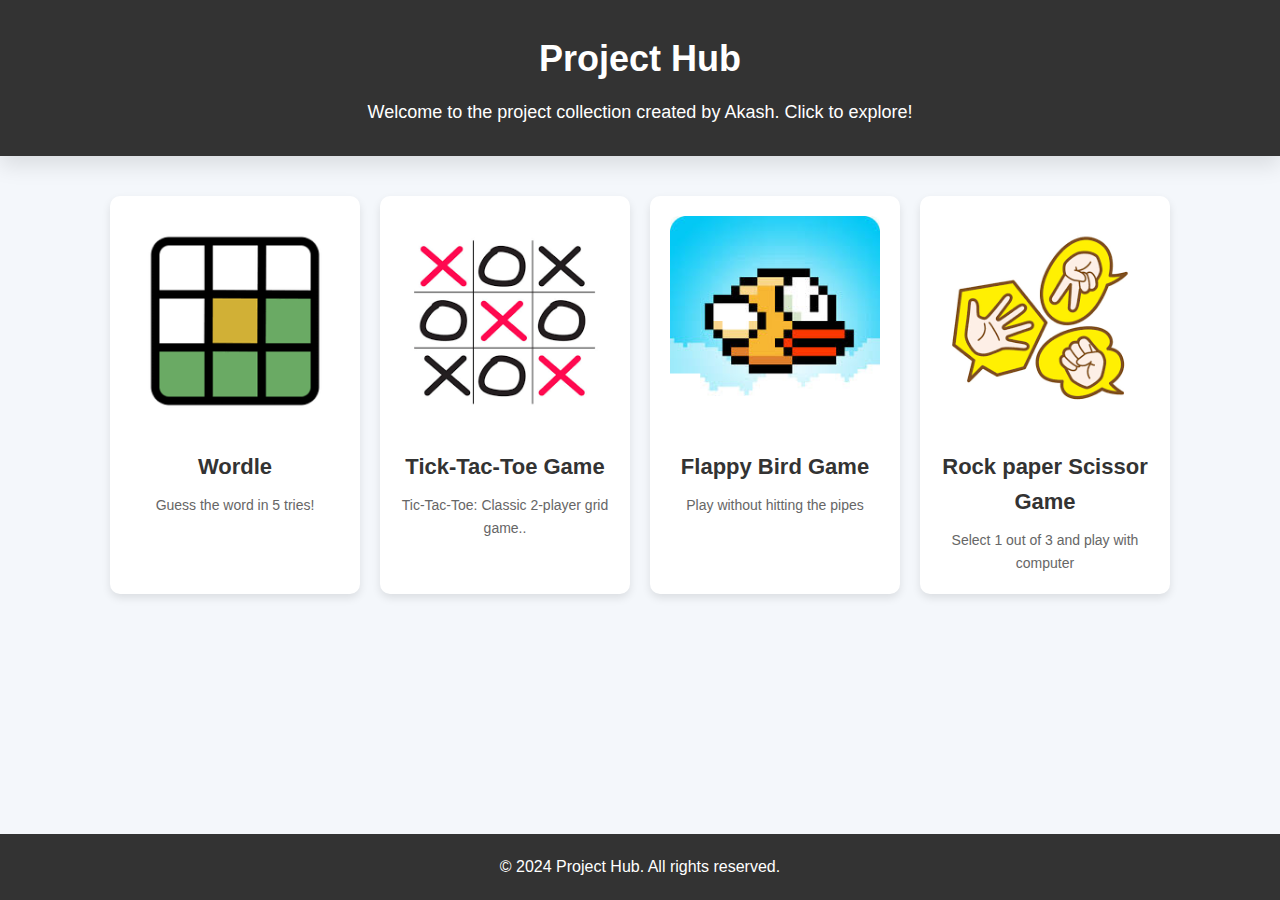
<file: index.html>
<!DOCTYPE html>
<html lang="en">

<head>
    <meta charset="UTF-8">
    <meta name="viewport" content="width=device-width, initial-scale=1.0">
    <title>Game Hub</title>
    <style>
        * {
            margin: 0;
            padding: 0;
            box-sizing: border-box;
        }

        body {
            font-family: 'Arial', sans-serif;
            background-color: #f4f7fb;
            color: #333;
            line-height: 1.6;
            height: 100vh;
        }

        header {
            background-color: #333;
            color: white;
            padding: 30px 20px;
            text-align: center;
            box-shadow: 0px 10px 20px rgba(0, 0, 0, 0.1);
        }

        header h1 {
            font-size: 36px;
            margin-bottom: 10px;
        }

        header p {
            font-size: 18px;
        }

        .game-list {
            display: flex;
            justify-content: center;
            gap: 20px;
            margin-top: 40px;
        }

        .game-card {
            background-color: #ffffff;
            border-radius: 10px;
            box-shadow: 0 4px 8px rgba(0, 0, 0, 0.1);
            width: 250px;
            text-align: center;
            padding: 20px;
            transition: transform 0.3s ease, box-shadow 0.3s ease;
            cursor: pointer;
            text-decoration: none;
            color: inherit;
            box-sizing: border-box;
        }

        .game-card:hover {
            transform: translateY(-10px);
            box-shadow: 0 6px 12px rgba(0, 0, 0, 0.2);
        }

        .game-card img {
            width: 100%;
            height: auto;
            border-radius: 8px;
            margin-bottom: 15px;
        }

        .game-card h2 {
            font-size: 22px;
            margin-bottom: 10px;
            color: #333;
        }

        .game-card p {
            font-size: 14px;
            color: #666;
        }

        .game-card:hover h2 {
            color: #AF40FF;
        }

        footer {
            text-align: center;
            padding: 20px;
            background-color: #333;
            color: white;
            margin-top: 40px;
            position: absolute;
            bottom: 0;
            width: 100%;
        }
        @media (max-width: 768px) {
            header h1 {
                font-size: 28px;
            }

            .game-list {
                flex-direction: column;
                align-items: center;
            }

            .game-card {
                width: 80%;
                max-width: 300px;
            }
            footer{
                position: relative;
                bottom: 0px;
            }
        }

        @media (max-width: 480px) {
            header h1 {
                font-size: 24px;
            }

            header p {
                font-size: 16px;
            }

            .game-card h2 {
                font-size: 18px;
            }

            .game-card p {
                font-size: 12px;
            }
        }


    </style>    
</head>

<body>
    <header>
        <h1>Project Hub</h1>
        <p>Welcome to the project collection created by Akash. Click to explore!</p>
    </header>

    <section class="game-list">
        <div class="game-card" onclick="window.location.href='wordle.html'">
            <img src="static/Wordle.png" alt="Wordle Game" class="game-image">
            <h2>Wordle</h2>
            <p>Guess the word in 5 tries!</p>
        </div>
        <div class="game-card" onclick="window.location.href='Tic-Tac-Toe.html'">
            <img src="static/Tick-Tac-Toe.png" alt="Tic-Tac-Toe Game" class="game-image">
            <h2>Tick-Tac-Toe Game</h2>
            <p>Tic-Tac-Toe: Classic 2-player grid game..</p>
        </div>
        <div class="game-card" onclick="window.location.href='flappy-bird.html'">
            <img src="static/flappybird.png" alt="Flappy Bird Game" class="game-image">
            <h2>Flappy Bird Game</h2>
            <p>Play without hitting the pipes</p>
        </div>
        <div class="game-card" onclick="window.location.href='rock-paper-scissor.html'">
            <img src="static/rockpaperscissor.png" alt="Rock paper scisssor Game" class="game-image">
            <h2>Rock paper Scissor Game</h2>
            <p>Select 1 out of 3 and play with computer</p>
        </div>
    </section>

    <footer>
        <p>&copy; 2024 Project Hub. All rights reserved.</p>
    </footer>
</body>

</html>
</file>
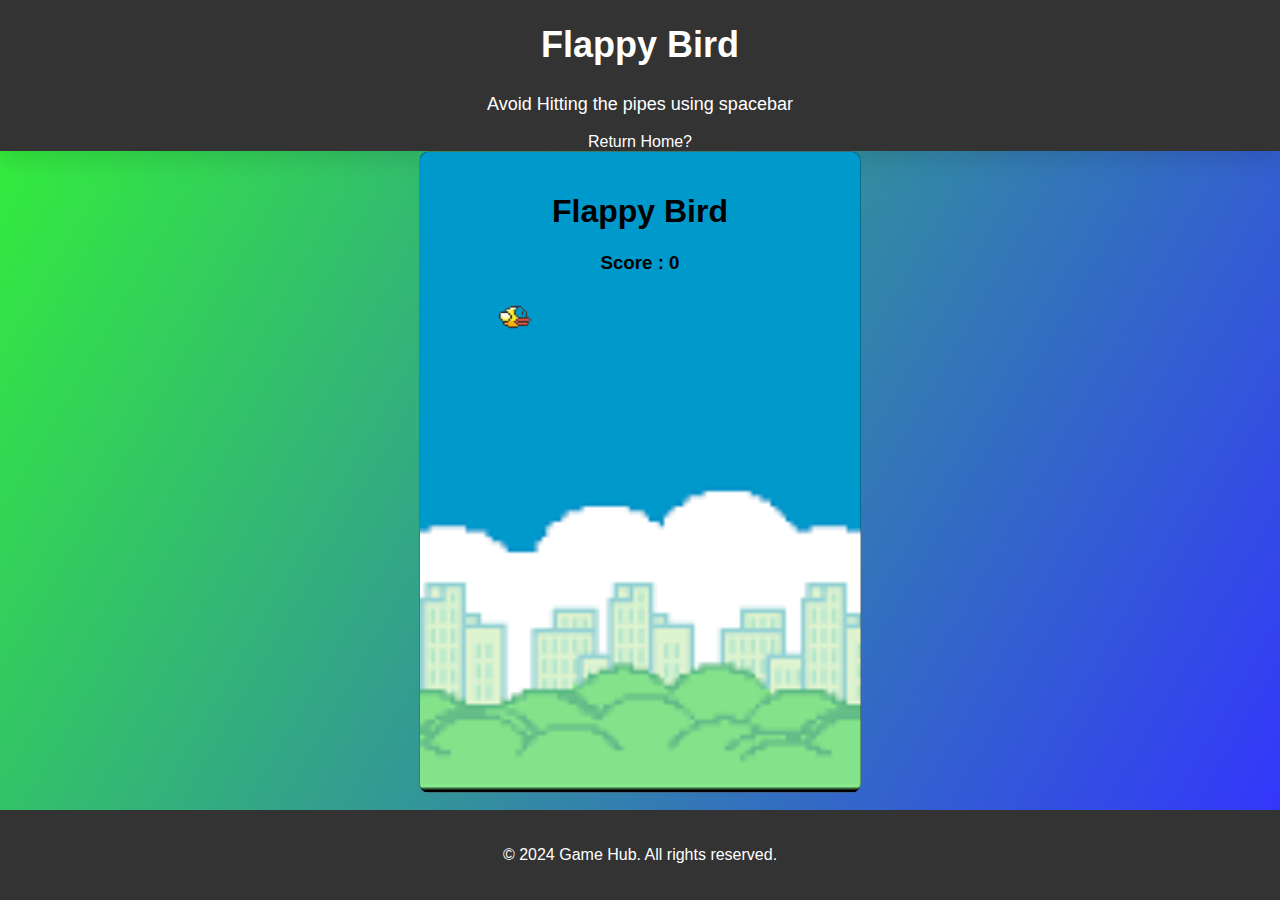
<file: flappy-bird.html>
<!DOCTYPE html>
<html lang="en">
<head>
    <meta charset="UTF-8">
    <meta name="viewport" content="width=device-width, initial-scale=1.0">
    <title>Flappy Bird</title>
    <link rel="stylesheet" href="style.css">
    <style>
        body {
            height: 96vh;
            width: 100%;
            display: flex;
            align-items: center;
            justify-content: center;
            text-align: center;
            margin: 0;
            padding: 0;
        }

        #drawboard {
            margin-top: 80px;
            height: 600px;
            width: 400px;
            background-image: url(static/flappybg.png);
            background-repeat: no-repeat;
            background-size: cover;
            position: relative;
            overflow: hidden;
            z-index: 0;
        }

        .bird {
            background-image: url(static/flappypng.png);
            height: 50px;
            width: 50px;
            background-size: contain;
            background-repeat: no-repeat;
            background-color: transparent;
            position: absolute;
            top: 50px; 
            left: 50px;
            z-index: 100;
        }

        .pipeup {
            display: block;
            position: absolute;
            background-color: greenyellow;
            width: 25px;
            overflow: hidden;
            top: 0px;
            border-radius: 0 0 10px 10px;
            z-index: 1;
        }
        .pipedown{
            display: block;
            position: absolute;
            background-color: greenyellow;
            width: 25px;
            overflow: hidden;
            bottom: 0px;
            border-radius: 10px 10px 0 0;
            z-index: 1;
        }
        .contents{
            display: flex;
            position: relative;
            flex-direction: column;
            z-index: 100;
        }
        h3{
            margin: 0;
        }
        .popup{
            display: none;
            align-items: center;
            justify-content: center;
            flex-direction: column;
            position: absolute;
            background-color: rgba(180, 168, 168, 0.514);
            padding: 30px;
            border-radius: 20px;
            transform: translate(0%,20%);
        }
        .popup p{
            margin: 5px;
            font-size: 20px;
            font-weight: 600;
        }
        .button {
            color: rgb(148, 7, 7);
            font-size: 16px;
            background-color: lightgreen;
            font-weight: 600;
            border-radius: 0.5rem;
            padding-left: 2rem;
            padding-right: 2rem;
            padding-top: 0.7rem;
            padding-bottom: 0.7rem;
            cursor: pointer;
            text-align: center;
            align-items: center;
            border: none;
        }

        .button:hover {
            background-color: #8ad857;
        }
    </style>
</head>
<body>
    <header>
        <h1>Flappy Bird</h1>
        <p>Avoid Hitting the pipes using spacebar</p>
        <a href="index.html">Return Home?</a>
    </header>
    <div id="drawboard">
        <div class="contents">
            <h1>Flappy Bird</h1>
            <h3 id="message">Score : 0</h3>
            <div class="bird" id="bird"></div>
        </div>
    </div>
    <div class="popup" id="popup">
    <p>Game Over!!!</p> 
    <p id="scoreboard"></p>
    <p><a href="flappy-bird.html"><button class="button" onclick="restart()"> Start Over!!</button></a></p>
    </div>
    <footer>
        <p>&copy; 2024 Game Hub. All rights reserved.</p>
    </footer>
</body>
<script>
    let bird = document.getElementById("bird");
    let drawboard = document.querySelector('#drawboard');
    let gravity = 10 ;
    let birdTop = 50;
    let flappower = -50;
    let pipepos = 450;
    let pipemove = 5;
    let pipes = [];
    let gameover = false; 
    let score = 0;

    function fall() {
        birdTop += gravity;
        if (birdTop > drawboard.offsetHeight - bird.offsetHeight) {
            birdTop = drawboard.offsetHeight - bird.offsetHeight;
            gameover = true;
        }
        bird.style.top = birdTop + 'px';
    }

    document.addEventListener('keydown', function (event) {
        if (event.key === " " || event.key === "Spacebar") {
            birdTop += flappower;
            if (birdTop < 0) birdTop = 0;
        }
    });

    function createPipe() {
        totalheight = 600;
        pipeheighttop = Math.floor(Math.random() * 500);
        pipeheightbottom = totalheight - (pipeheighttop+100)

        pipeup = document.createElement('div');
        pipeup.classList.add('pipeup');
        pipeup.style.height = pipeheighttop +'px';
        pipeup.style.left = "440px";
        drawboard.appendChild(pipeup)
        
        pipedown = document.createElement('div');
        pipedown.classList.add('pipedown');
        pipedown.style.height = pipeheightbottom + 'px';
        pipedown.style.left = "440px";
        drawboard.appendChild(pipedown)
    }

    function movePipes() {
        let pipeups = document.getElementsByClassName('pipeup');
        let pipedowns = document.getElementsByClassName('pipedown');
        for (let i = 0; i < pipeups.length; i++) {
            let pipeup = pipeups[i];
            let pipedown = pipedowns[i];
            pipeup.style.left = (parseInt(pipeup.style.left) - pipemove) + 'px';
            pipedown.style.left = (parseInt(pipedown.style.left) - pipemove) + 'px';
            if (parseInt(pipeup.style.left) + pipeup.offsetWidth <= 0) {
                pipeup.remove(); 
                pipedown.remove();
            }
        }
    }

    function checkForScoring() {
        iscounted = false;
        scoreElement = document.getElementById('message');
        let firstPipeUp = document.getElementsByClassName('pipeup')[0];
        if (parseInt(firstPipeUp.style.left) + pipeup.offsetWidth <= bird.offsetLeft  && iscounted ==false) {
            score++;
            scoreElement.innerText = 'Score: ' + score;
            iscounted=true;
        }
        scoreboard = document.getElementById('scoreboard');
        scoreboard.innerText = `Your score is : ${score}`;
    }

    function checkcollision() {
            let firstPipeUp = document.getElementsByClassName('pipeup')[0];
            let firstPipeDown = document.getElementsByClassName('pipedown')[0];
            let birdLeft = bird.offsetLeft;
            let birdRight = bird.offsetLeft + bird.offsetWidth;
            let birdTop = parseInt(bird.style.top);
            let birdBottom = birdTop + bird.offsetHeight;
            let pipeUpLeft = parseInt(firstPipeUp.offsetLeft);
            let pipeUpBottom = parseInt(firstPipeUp.style.height) - 10;  // Height of the top pipe
            let valid_area = pipeUpBottom + 110;

            //checking collision
            if (birdRight >= pipeUpLeft && birdLeft <= pipeUpLeft && (birdTop < pipeUpBottom || birdBottom > valid_area)) {
                console.log("Game over");
                gameover = true;
            }

        }
    


    function gameLoop() {
        fall();
        movePipes();
    }

    let gameloopinterval, createpipeinterval, checkscoringinterval, checkcollisioninterval;
    
    function gamerun(){
        clearintervals();
        gameloopinterval = setInterval(() => {
            if (!gameover) {
                gameLoop();
            } else {
                endGame();
            }
        }, 100);

        createpipeinterval = setInterval(() => {
            if (!gameover) {
                createPipe();
            }
        }, 5000);

        setTimeout(() => {
            checkscoringinterval = setInterval(() => {
                if (!gameover) {
                    checkForScoring();
                }
            }, 1000);

            checkcollisioninterval = setInterval(() => {
                if (!gameover) {
                    checkcollision();
                }
            }, 100);
        }, 5000);
    }

    function clearintervals(){
        clearInterval(gameloopinterval);
        clearInterval(createpipeinterval);
        clearInterval(checkscoringinterval);
        clearInterval(checkcollisioninterval);
    }

    function endGame() {
        clearintervals();
        popup = document.getElementById('popup');
        popup.style.display = "flex";

    }
    gamerun();

</script>
</html>
</file>
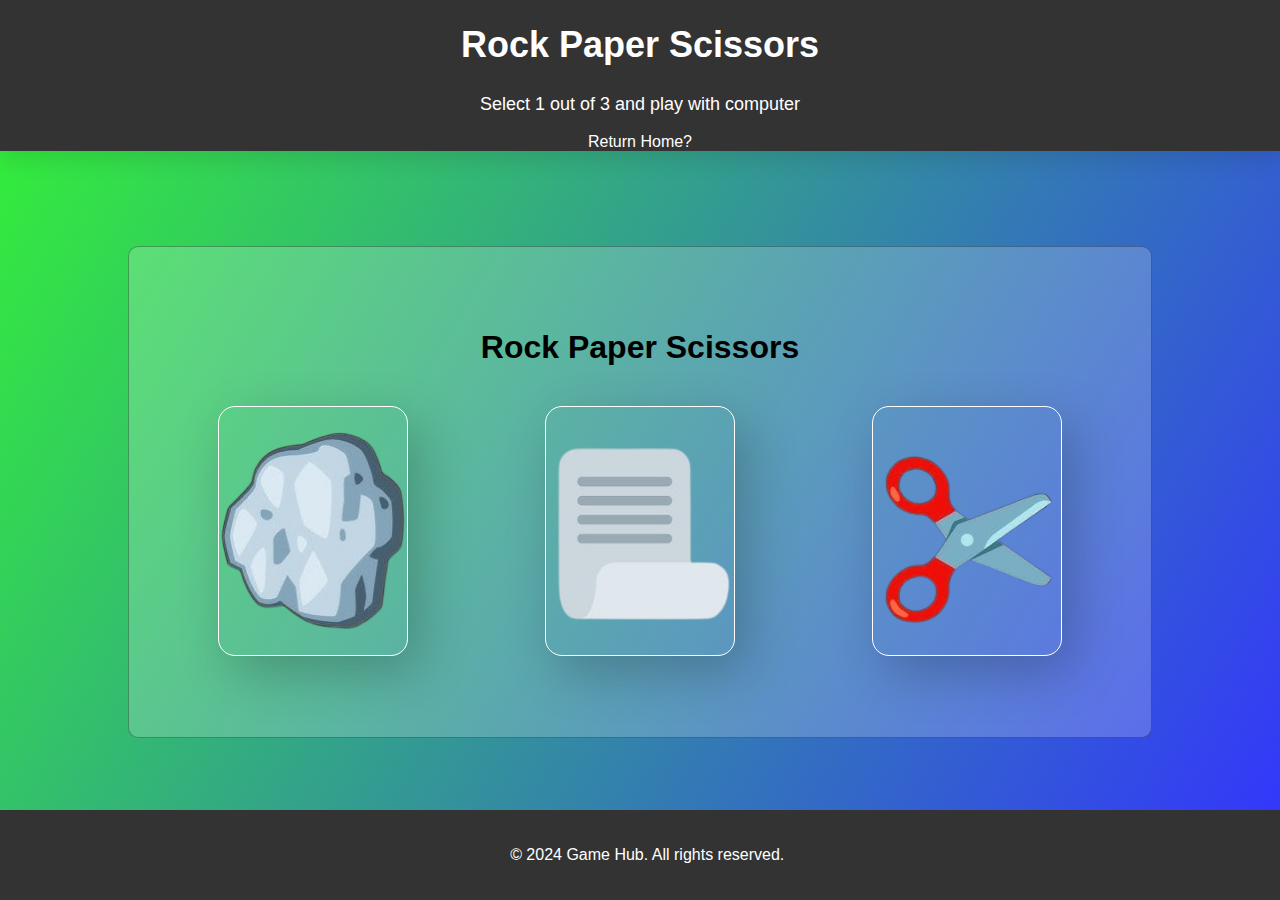
<file: rock-paper-scissor.html>
<!DOCTYPE html>
<html lang="en">
<head>
    <meta charset="UTF-8">
    <meta name="viewport" content="width=device-width, initial-scale=1.0">
    <title>Rock Paper Scissor</title>
    <link rel="stylesheet" href="style.css">
    <style>
        body{
            height: 98vh;
        }
        .card{
            box-sizing: border-box;
            width: 190px;
            height: 250px;
            border: 1px solid white;
            box-shadow: 12px 17px 51px rgba(0, 0, 0, 0.22);
            border-radius: 17px;
            cursor: pointer;
        }
        .choices{
            display: flex;
            align-items: center;
            justify-content: space-around;
            width: 100%;

        }
        #drawboard{
            display: flex;
            align-items: center;
            justify-content: center;
            flex-direction: column;
            height: 450px;
            transform: translate(0%,50%);
            z-index: 1;
            margin: 0 10% 0 10%;
        }
        #drawboard h1{
            margin: 0px;
        }
        #message{
            display: none;
            align-items: center;
            justify-content: center;
            position: absolute;
            flex-direction: column;
            padding: 20px;
            border-radius: 20px;
            background-color: rgba(72, 82, 71, 0.815);
            color: white;
            font-size: 20px;
        }
        button{
            height: 40px;
            width: 130px;
            font-size: 20px;
            background-color: aqua;
            border-radius: 20px;
            cursor: pointer;
        }
        button:hover{
            background-color: rgba(0, 255, 255, 0.712);
        }
        .rock{
            background: url(static/rock.png);
            background-size: contain;
            background-position: center;
            background-repeat: no-repeat;
        }
        .paper{
            background: url(static/paper.png);
            background-size: contain;
            background-position: center;
            background-repeat: no-repeat;
        }
        .scissor{
            background: url(static/scissor.png);
            background-size: contain;
            background-position: center;
            background-repeat: no-repeat;
        }
        .choices button:hover{
            background-color: rgba(250, 235, 215, 0.527);
        }
    </style>
</head>
<body>
    <header>
        <h1>Rock Paper Scissors</h1>
        <p>Select 1 out of 3 and play with computer</p>
        <a href="index.html">Return Home?</a>
    </header>
    <div id="drawboard">
        <h1>Rock Paper Scissors</h1>
        <p id="score" style="font-size: 20px;"></p>
        <div class="choices">
            <button class="card rock" onclick="checkwinner('rock')"></button>
            <button class="card paper" onclick="checkwinner('paper')"></button>
            <button class="card scissor" onclick="checkwinner('scissor')"></button>
        </div>
        <div id="message">
            <p id="urchoice"></p>
            <p id="computerchoice"></p>
            <p id="Result"></p>
            <p><button onclick="closemsg()">Play Again</button></p>

        </div>
    </div>
    <footer>
        <p>&copy; 2024 Game Hub. All rights reserved.</p>
    </footer>
</body>
<script>
    urchoice=document.getElementById('urchoice');
    computerchoice=document.getElementById('computerchoice');
    Result=document.getElementById('Result');
    msg = document.getElementById("message");
    let scorepoint = 0;
    let computerscore = 0;

    function checkwinner(plyrchoice){
        let choices = ['rock','paper','scissor'];
        let randomnumber =Math.floor(Math.random()*3)
        let cmpchoice = choices[randomnumber]
        let playershoice = plyrchoice;
        score = document.getElementById("score");
        if(
            (cmpchoice=='rock' && playershoice=="paper") || 
            (cmpchoice == 'paper' && playershoice == "scissor") ||
            (cmpchoice == 'scissor' && playershoice == "rock")
        ){
            urchoice.innerText = `You Choose : ${playershoice}`;
            computerchoice.innerText = `Computer Choose : ${cmpchoice}`;
            Result.innerText = "Player won";
            msg.style.display="flex";
            scorepoint++;
            score.innerHTML = `Player Score : ${scorepoint}     |      Computer Score : ${computerscore}`
            console.log('Player won')
            console.log(scorepoint);
        }else if(
            (cmpchoice == 'paper' && playershoice == "rock") ||
            (cmpchoice == 'scissor' && playershoice == "paper") ||
            (cmpchoice == 'rock' && playershoice == "scissor")
        ){
            urchoice.innerText = `You Choose : ${playershoice}`;
            computerchoice.innerText = `Computer Choose : ${cmpchoice}`;
            Result.innerText = "Computer won";
            msg.style.display = "flex";
            computerscore++;
            score.innerHTML = `Player Score : ${scorepoint}     |     Computer Score : ${computerscore}`
            console.log("Computer Won")
        }
    }
    function closemsg(){
        msg.style.display = "none";
    }
</script>
</html>
</file>
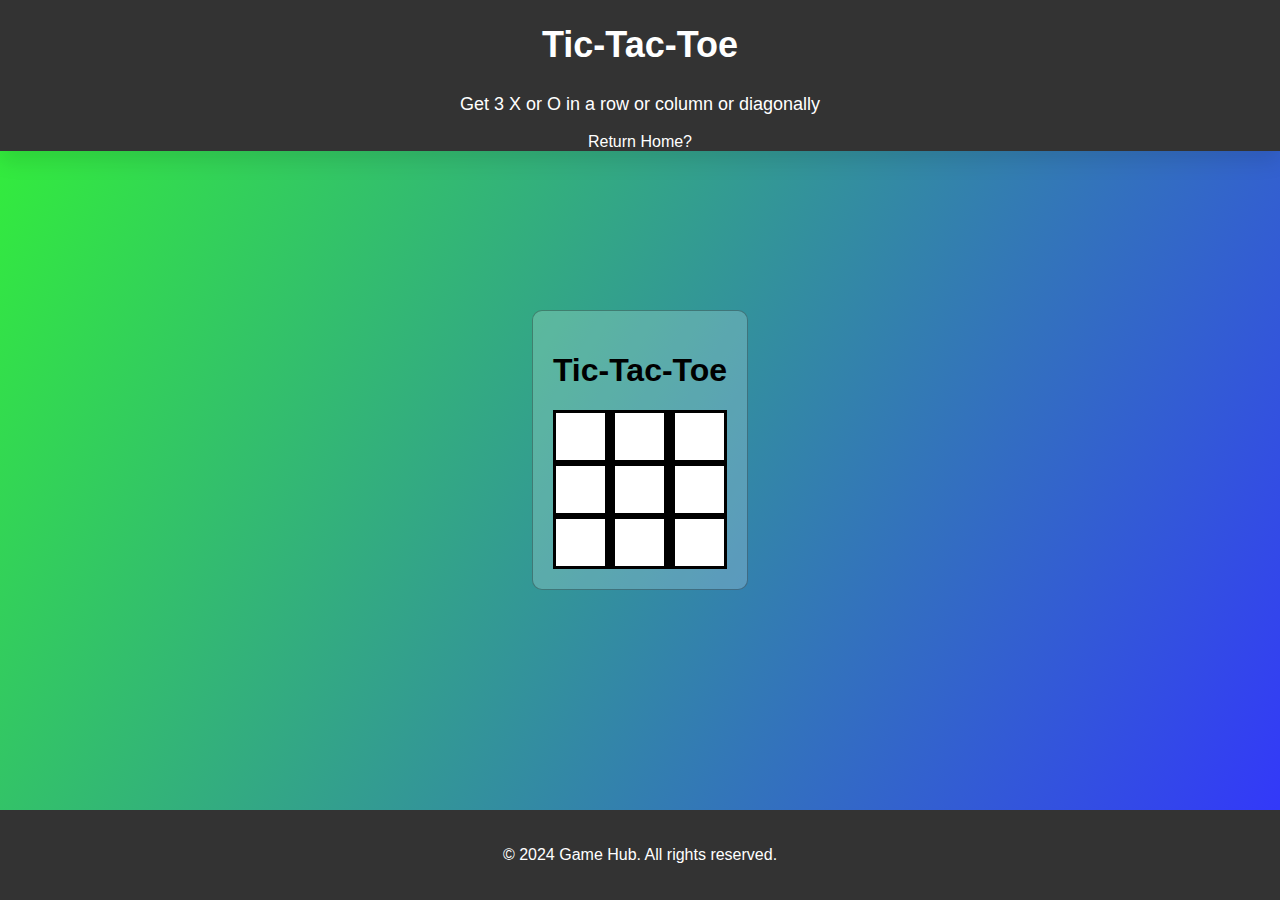
<file: Tic-Tac-Toe.html>
<!DOCTYPE html>
<html lang="en">
<head>
    <meta charset="UTF-8">
    <meta name="viewport" content="width=device-width, initial-scale=1.0">
    <title>Tic Tac Toe</title>
    <link rel="stylesheet" href="style.css">
    <style>
        body{
            height: 100vh;
            display: flex;
            align-items: center;
            justify-content: center;
        }
        input{
            height: 45px;
            width: 45px;
            border:3px solid black;
            font-size: 24px;
            text-align: center;
        }
        .inputs{
            margin: 0;
            padding: 0;
            background-color: black;
        }
        h3{
            text-align: center;
        }
    </style>
</head>
<body>
    <header>
        <h1>Tic-Tac-Toe</h1>
        <p>Get 3 X or O in a row or column or diagonally</p>
        <a href="index.html">Return Home?</a>
    </header>
    <div id="drawboard">
        <h1>Tic-Tac-Toe</h1>
        <h3 id="message"></h3>
        <div class="inputs">
            <div>
                <input type="text" maxlength="1" id="row1col1">
                <input type="text" maxlength="1" id="row1col2">
                <input type="text" maxlength="1" id="row1col3">
            </div>
            <div>
                <input type="text" maxlength="1" id="row2col1">
                <input type="text" maxlength="1" id="row2col2">
                <input type="text" maxlength="1" id="row2col3">
            </div>
            <div>
                <input type="text" maxlength="1" id="row3col1">
                <input type="text" maxlength="1" id="row3col2">
                <input type="text" maxlength="1" id="row3col3">
            </div>
        </div>
    </div>
    <footer>
        <p>&copy; 2024 Game Hub. All rights reserved.</p>
    </footer>
</body>
<script>
    const allinput = document.querySelectorAll('input');
    const disableinput = () => {
        allinput.forEach(input => {
            input.readOnly = true;
        });
    }
    document.addEventListener("keydown", function (event) {
        const allowedKeys = ["x", "X", "o", "O", "Backspace", "Enter", "Shift", "CapsLock", "Tab", "Control", "Alt"];
        if (!allowedKeys.includes(event.key)){
            alert("Please enter X or O");
            event.preventDefault();
        }
    });
    allinput.forEach(input => {
            input.addEventListener('input', () => {
                if (input.value !== '' && (input.value.toUpperCase() === 'X' || input.value.toUpperCase() === 'O')) {
                    input.readOnly = true;
                } else {
                    input.value = '';
                }
            });
        });

    document.addEventListener("input",function(){
        cell1 = document.getElementById("row1col1").value.toUpperCase();
        cell2 = document.getElementById("row1col2").value.toUpperCase();
        cell3 = document.getElementById("row1col3").value.toUpperCase();
        cell4 = document.getElementById("row2col1").value.toUpperCase();
        cell5 = document.getElementById("row2col2").value.toUpperCase();
        cell6 = document.getElementById("row2col3").value.toUpperCase();
        cell7 = document.getElementById("row3col1").value.toUpperCase();
        cell8 = document.getElementById("row3col2").value.toUpperCase();
        cell9 = document.getElementById("row3col3").value.toUpperCase();
        message = document.getElementById("message");
         if (
            (cell1 === "X" && cell2 === "X" && cell3 === "X") ||
            (cell4 === "X" && cell5 === "X" && cell6 === "X") ||
            (cell7 === "X" && cell8 === "X" && cell9 === "X") ||
            (cell1 === "X" && cell5 === "X" && cell9 === "X") ||
            (cell3 === "X" && cell5 === "X" && cell7 === "X") ||
            (cell1 === "X" && cell4 === "X" && cell7 === "X") ||
            (cell2 === "X" && cell5 === "X" && cell8 === "X") ||
            (cell3 === "X" && cell6 === "X" && cell9 === "X")
        ){
            message.innerHTML = "X Won<br><a href='Tic-Tac-Toe.html'>Start Again</a>";
            disableinput(); 
            throwconfette();
        }
        else if (
            (cell1 === "O" && cell2 === "O" && cell3 === "O") ||
            (cell4 === "O" && cell5 === "O" && cell6 === "O") ||
            (cell7 === "O" && cell8 === "O" && cell9 === "O") ||
            (cell1 === "O" && cell5 === "O" && cell9 === "O") ||
            (cell3 === "O" && cell5 === "O" && cell7 === "O") ||
            (cell1 === "O" && cell4 === "O" && cell7 === "O") ||
            (cell2 === "O" && cell5 === "O" && cell8 === "O") ||
            (cell3 === "O" && cell6 === "O" && cell9 === "O")
        ){
            message.innerHTML = "O Won<br><a href='Tic-Tac-Toe.html'>Start Again</a>";
            disableinput();
            throwconfette();
        }
        else if(cell1 && cell2 && cell3 && cell4 && cell5 && cell6 && cell7 && cell8 && cell9){
            message.innerHTML = "Its a Tie<br><a href='Tic-Tac-Toe.html'>Start Again</a>";
            disableinput();
        }
    });
    function throwconfette() {
        for (i = 0; i < 200; i++) {
            const confetti = document.createElement('div');
            confetti.classList.add('confetti');
            confetti.style.top = '-10px';
            confetti.style.left = Math.random() * window.innerWidth - 10 + 'px';
            confetti.style.animationDelay = Math.random() * 5 + 's';
            const colors = ['#ff0', '#ff6347', '#32cd32', '#1e90ff', '#ff1493'];
            confetti.style.backgroundColor = colors[Math.floor(Math.random() * colors.length)];
            document.body.appendChild(confetti);
            setTimeout(() => {
                confetti.remove();
            }, 5000);
        }
    }
</script>
</html>
</file>
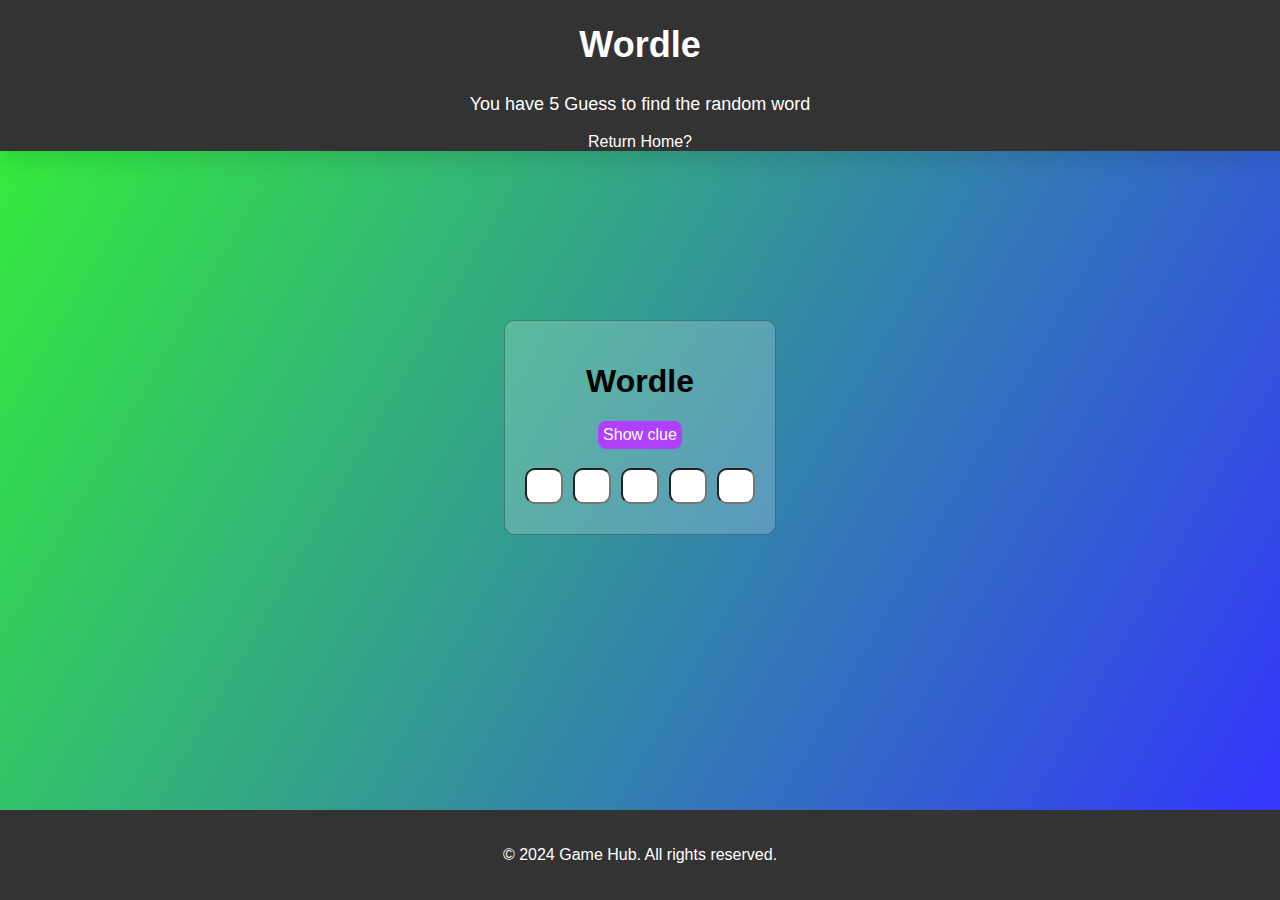
<file: wordle.html>
<!DOCTYPE html>
<html lang="en">
<head>
    <meta charset="UTF-8">
    <meta name="viewport" content="width=device-width, initial-scale=1.0">
    <title>Wordle</title>
    <link rel="stylesheet" href="style.css">
    <style>
        body {
            height: 95vh;
            width: 100%;
            display: flex;
            align-items: center;
            justify-content: center;
            font-family: 'Trebuchet MS', 'Lucida Sans Unicode', 'Lucida Grande', 'Lucida Sans', Arial, sans-serif;
            text-align: center;
            background: linear-gradient(120deg, rgba(0, 243, 0, 0.8), rgb(0, 0, 255, 0.8));
        }
        input{
            height: 30px;
            width: 30px;
            border-radius: 10px;
            text-align: center;
            font-size: 20px;
            margin-right: 10px;
        }
        input:last-child{
            margin-right: 0px !important;
        }
        .styledinput{
            display: flex;
            margin-bottom: 10px;
            justify-content: space-evenly;
        }
        .correct{
            background-color: rgb(40, 231, 40);
        }
        .contain{
            background-color: rgb(240, 167, 33);
        }
        .confetti {
            position: absolute;
            width: 10px;
            height: 10px;
            background-color: #ff0;
            animation: fall 3s infinite;
        }
        h4{
            white-space:normal;
            max-width: 230px;
        }
        button {
            background-color: #AF40FF;
            border: 0;
            border-radius: 8px;
            color: #FFFFFF;
            font-size: 16px;
            padding: 5px;
            transition: background-color 0.5s ease-in, transform 0.3s ease;
        }

        button:hover {
            background: linear-gradient(144deg, #AF40FF, #5B42F3 50%, #00DDEB);
        }
        @keyframes fall {
            0% {
                transform: translateY(-100px) rotate(0deg);
            }
            100% {
                transform: translateY(100vh) rotate(720deg);
            }
        }
    </style>
</head>
<body>
    <header>
        <h1>Wordle</h1>
        <p>You have 5 Guess to find the random word</p>
        <a href="index.html">Return Home?</a>
    </header>
    <div id="drawboard">
        <h1>Wordle</h1>
        <div>
            <h4 id="clue" style="margin: 0;">
            <button onclick="showclue()">Show clue</button></h4>
        </div>
        <h3 id="message"></h3>
        <div class="styledinput">
            <input type="text" maxlength="1" id="wordleans1">
            <input type="text" maxlength="1" id="wordleans2">
            <input type="text" maxlength="1" id="wordleans3">
            <input type="text" maxlength="1" id="wordleans4">
            <input type="text" maxlength="1" id="wordleans5">
        </div>
    </div>
    <footer>
        <p>&copy; 2024 Game Hub. All rights reserved.</p>
    </footer>
    <script>
        let tries = 0;
        const WORD_URL = "https://random-word-api.herokuapp.com/word?number=1&length=5";
        let secretword = "";
        
        document.addEventListener("keydown",function(event){
            if(event.key == "Enter"){
                checkword();
            }
        });
        
        function autofocus(){
            const inputs = document.getElementsByTagName('input');
            for (let i = 0; i < inputs.length; i++) {
                inputs[i].addEventListener("input", function () {
                    if (inputs[i].value.length === 1) {
                        const nextField = inputs[i + 1];
                        if (nextField) {
                            nextField.focus();
                        }
                    }
                });
            }
        }
        
        async function fetchword() {
            const response = await fetch(WORD_URL);
            const data = await response.json();
            secretword = data[0].toLowerCase();
            console.log("The secret word is:", secretword);
        }

        async function showclue() {
            let searchword = secretword;
            console.log("The secret word is:", searchword);
            const GUESS_URL = `https://api.dictionaryapi.dev/api/v2/entries/en/${searchword}`;
            const clueresponse = await fetch(GUESS_URL);
            const cluedata = await clueresponse.json();
            const clue = cluedata[0]?.meanings[0]?.definitions[0]?.definition || "No clue available";
            console.log("The Clue is:", clue);
            let cluetext = document.getElementById('clue');
            cluetext.innerHTML = clue;
        }

        function checkword(){
            let entered1 = document.getElementById('wordleans1');
            let entered2 = document.getElementById('wordleans2');
            let entered3 = document.getElementById('wordleans3');
            let entered4 = document.getElementById('wordleans4');
            let entered5 = document.getElementById('wordleans5');
            if (!entered1.value || !entered2.value || !entered3.value || !entered4.value || !entered5.value) {
                alert("Enter all the words");
                return;
            }
            entered = entered1.value + entered2.value + entered3.value + entered4.value + entered5.value;
            console.log("Entered word:", entered);
            console.log("the scond word is : ",secretword[1]);
            
            let correctPositions = [];
            let letterpos = [...secretword];
            console.log(letterpos)
            for(i=0;i<5;i++){
                let currentInput = document.getElementById('wordleans' + (i + 1));
                if (entered[i] == secretword[i]) {
                    console.log("Correct place");
                    currentInput.style.backgroundColor = 'green';
                    correctPositions.push(i);
                    letterpos[i] = null;
                }
                else if(secretword.includes(entered[i]) && letterpos.includes(entered[i])  ){
                    console.log("The word is valid");
                    currentInput.style.backgroundColor = 'orange';
                }
            }

            const message = document.getElementById('message');
            if(entered == secretword){
                message.innerHTML = "The Ans is correct!!!<br><a href='wordle.html'>Start Again</a>";
                throwconfette();
            }else{
                entered1.removeAttribute('id');
                entered2.removeAttribute('id');
                entered3.removeAttribute('id');
                entered4.removeAttribute('id');
                entered5.removeAttribute('id');
                tries+=1;
                if(tries>=5){
                    message.innerHTML = `Game over!!!<br>The answer was : ${secretword}<br><a href='wordle.html'>Start Again</a>`;
                }else{
                    drawnewboxes()
                }
                console.log(tries)
            }
        }

        function drawnewboxes(){
            let board = document.getElementById('drawboard');
            cells = document.createElement('div');
            cells.classList.add('styledinput');
            for(i=0;i<5;i++){
                fields = document.createElement('input');
                fields.id = 'wordleans'+ (i+1);
                fields.maxLength = '1';
                fields.style.marginRight = '10px';
                fields.style.width = '30px';
                fields.style.textAlign = 'center';
                cells.appendChild(fields)
            }
            board.appendChild(cells)
            autofocus()
            firstfield = document.getElementById('wordleans1');
            firstfield.focus();
        }
        fetchword()
        autofocus()


        function throwconfette(){
            for(i=0;i<200;i++){
                const confetti = document.createElement('div');
                confetti.classList.add('confetti');
                confetti.style.top = '-10px';
                confetti.style.left = Math.random()*window.innerWidth-10 + 'px';
                confetti.style.animationDelay = Math.random()*5 + 's';
                const colors = ['#ff0', '#ff6347', '#32cd32', '#1e90ff', '#ff1493'];
                confetti.style.backgroundColor = colors[Math.floor(Math.random()*colors.length)];
                document.body.appendChild(confetti);

                setTimeout(() => {
                    confetti.remove();
                }, 5000);
            }
        }
    </script>
</body>
</html>
</file>
<file: style.css>
body{
    margin: 0;
    padding: 0;
    font-family: 'Trebuchet MS', 'Lucida Sans Unicode', 'Lucida Grande', 'Lucida Sans', Arial, sans-serif;
    background: linear-gradient(120deg, rgba(0, 243, 0, 0.8), rgb(0, 0, 255, 0.8));
}   
header {
    display: flex;
    position: absolute;
    flex-direction: column;
    width: 100%;
    top: 0;
    background-color: #333;
    color: white;
    text-align: center;
    box-shadow: 0px 10px 20px rgba(0, 0, 0, 0.1);
}

a {
    text-decoration: none;
    color: white;
}

header h1 {
    font-size: 36px;
    margin-bottom: 10px;
}

header p {
    font-size: 18px;
}

#drawboard {
    border: 1px solid rgba(0, 0, 0, 0.3);
    padding: 20px;
    border-radius: 10px;
    background: rgba(255, 255, 255, 0.2);
}

footer {
    text-align: center;
    padding: 20px;
    background-color: #333;
    color: white;
    position: absolute;
    bottom: 0;
    width: 98%;
}

.confetti {
    position: absolute;
    width: 10px;
    height: 10px;
    background-color: #ff0;
    animation: fall 3s infinite;
}

@keyframes fall {
    0% {
        transform: translateY(-100px) rotate(0deg);
    }

    100% {
        transform: translateY(100vh) rotate(720deg);
    }
}
</file>
